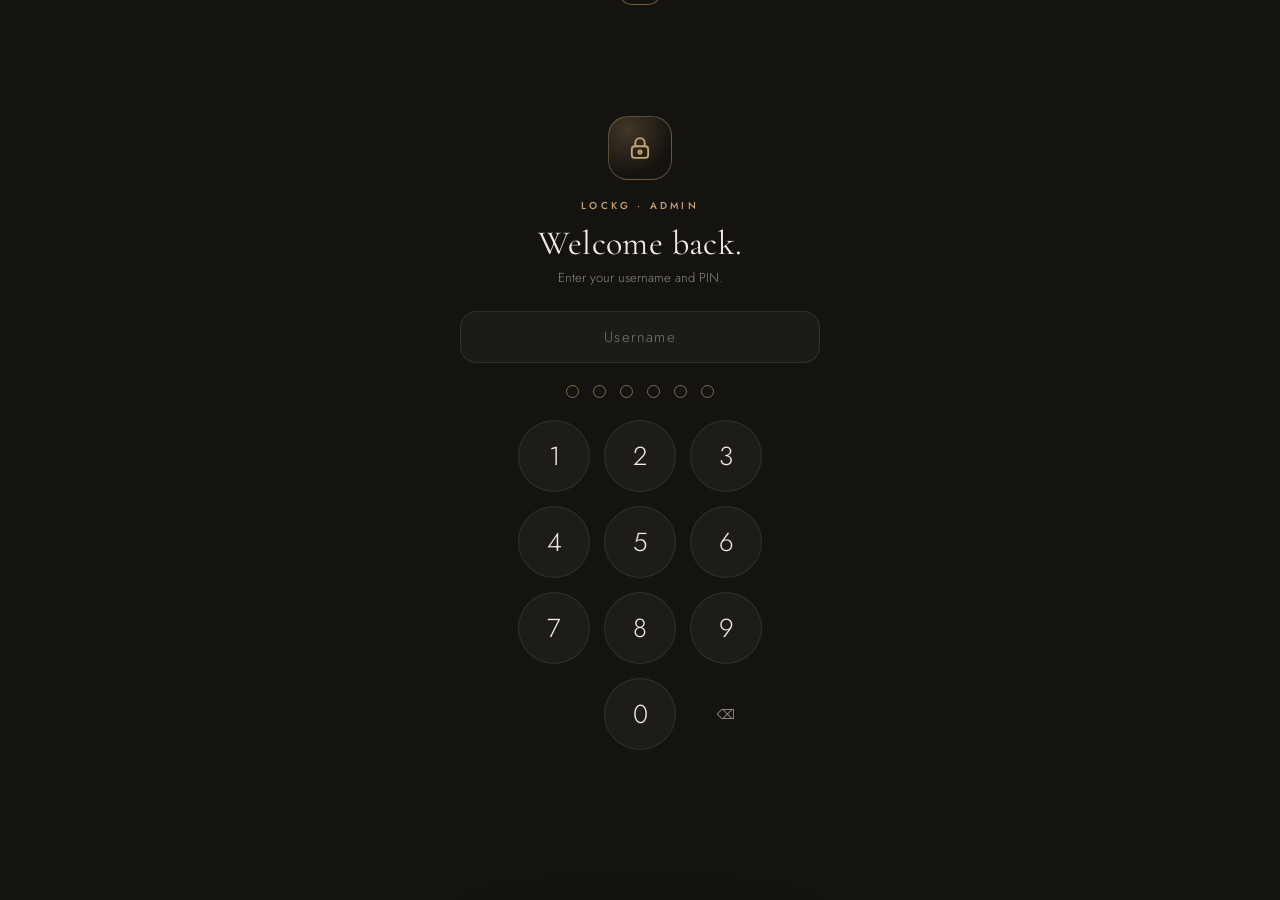
<file: site/admin/index.html>
<!doctype html>
<html lang="en">
<head>
<meta charset="utf-8">
<meta name="viewport" content="width=device-width,initial-scale=1,viewport-fit=cover,maximum-scale=1">
<meta name="robots" content="noindex,nofollow">
<meta name="theme-color" content="#15130F">
<title>LOCKG · Admin</title>
<link rel="icon" href="/favicon.svg">
<link rel="preconnect" href="https://fonts.googleapis.com"><link rel="preconnect" href="https://fonts.gstatic.com" crossorigin>
<link href="https://fonts.googleapis.com/css2?family=Cormorant+Garamond:ital,wght@0,400;0,500;1,400&family=Jost:wght@300;400;500;600&family=IBM+Plex+Sans+Arabic:wght@300;400;500&display=swap" rel="stylesheet">
<script type="importmap">
{"imports":{"three":"https://cdn.jsdelivr.net/npm/three@0.160.0/build/three.module.js","three/addons/":"https://cdn.jsdelivr.net/npm/three@0.160.0/examples/jsm/"}}
</script>
<style>
:root{--ink:#15130F;--ivory:#F2EDE4;--gold:#C8A574;--gold-d:#9C7A4E;--a1:#e2c38f;--a2:#a9834f;--line:rgba(255,255,255,.09);--card:rgba(255,255,255,.035);--mute:rgba(242,237,228,.55);--serif:'Cormorant Garamond',Georgia,serif;--sans:'Jost',system-ui,sans-serif;--sat:env(safe-area-inset-top,0px);--sab:env(safe-area-inset-bottom,0px)}
*{box-sizing:border-box;margin:0;padding:0;-webkit-tap-highlight-color:transparent;touch-action:manipulation}canvas{touch-action:none}
@property --ink{syntax:'<color>';inherits:true;initial-value:#15130F}@property --ivory{syntax:'<color>';inherits:true;initial-value:#F2EDE4}@property --gold{syntax:'<color>';inherits:true;initial-value:#C8A574}@property --gold-d{syntax:'<color>';inherits:true;initial-value:#9C7A4E}@property --a1{syntax:'<color>';inherits:true;initial-value:#e2c38f}@property --a2{syntax:'<color>';inherits:true;initial-value:#a9834f}
html{transition:--ink 1.4s ease,--ivory 1.4s ease,--gold 1.4s ease,--gold-d 1.4s ease,--a1 1.4s ease,--a2 1.4s ease}
html,body{min-height:100%;background:var(--ink);color:var(--ivory);font-family:var(--sans);font-weight:300;-webkit-font-smoothing:antialiased}
body{background:radial-gradient(120% 70% at 80% -10%,color-mix(in srgb,var(--gold) 14%,transparent),transparent 60%),var(--ink);transition:background .6s}
button,input,textarea,select{font:inherit;color:inherit;background:none;border:0;outline:0}
button{cursor:pointer}
.k{font:500 10px var(--sans);letter-spacing:.32em;text-transform:uppercase;color:var(--gold)}
h1,h2,h3{font-family:var(--serif);font-weight:400;letter-spacing:.01em}
.gbtn{display:inline-flex;align-items:center;justify-content:center;gap:8px;height:48px;padding:0 24px;border-radius:999px;background:linear-gradient(135deg,var(--a1),var(--a2));color:var(--ink);font-weight:500;font-size:14px;letter-spacing:.02em;box-shadow:0 10px 30px -10px color-mix(in srgb,var(--gold) 60%,transparent);transition:transform .15s,filter .2s}
.gbtn:active{transform:scale(.97)}.gbtn[disabled]{filter:grayscale(.6) brightness(.7);pointer-events:none}
.obtn{display:inline-flex;align-items:center;gap:8px;height:40px;padding:0 16px;border-radius:999px;border:1px solid var(--line);font-size:13px;color:var(--ivory);transition:background .2s}
.obtn:hover{background:rgba(255,255,255,.05)}
/* ---------- login ---------- */
#login{position:fixed;inset:0;display:grid;place-items:center;padding:24px;z-index:5;transition:opacity .5s,transform .6s}
#login.off{opacity:0;transform:scale(1.04);pointer-events:none}
.lg-card{width:100%;max-width:360px;text-align:center}
.lg-mark{width:64px;height:64px;margin:0 auto 18px;border-radius:20px;display:grid;place-items:center;border:1px solid color-mix(in srgb,var(--gold) 40%,transparent);background:radial-gradient(circle at 30% 20%,color-mix(in srgb,var(--gold) 25%,transparent),transparent 70%)}
.lg-mark svg{width:28px;height:28px;color:var(--gold)}
.lg-card h1{font-size:34px;margin:10px 0 4px}.lg-card p{font-size:13px;color:var(--mute);margin-bottom:24px}
.lg-user{width:100%;height:52px;border-radius:16px;border:1px solid var(--line);background:var(--card);padding:0 18px;font-size:15px;text-align:center;letter-spacing:.08em;margin-bottom:22px}
.lg-user:focus{border-color:color-mix(in srgb,var(--gold) 55%,transparent)}
.dots{display:flex;justify-content:center;gap:14px;margin-bottom:22px}
.dots i{width:13px;height:13px;border-radius:50%;border:1px solid color-mix(in srgb,var(--gold) 60%,transparent);transition:background .2s,transform .2s}
.dots i.on{background:var(--gold);transform:scale(1.1);box-shadow:0 0 12px var(--gold)}
.dots.bad{animation:shake .45s}.dots.bad i{border-color:#d0604f}
@keyframes shake{20%,60%{transform:translateX(-9px)}40%,80%{transform:translateX(9px)}}
.pad{display:grid;grid-template-columns:repeat(3,72px);gap:14px;justify-content:center}
.pad button{height:72px;border-radius:50%;font:300 26px var(--sans);background:rgba(255,255,255,.04);border:1px solid var(--line);transition:background .15s,transform .1s}
.pad button:active{background:color-mix(in srgb,var(--gold) 25%,transparent);transform:scale(.94)}
.pad button.ic{background:none;border:0;font-size:13px;color:var(--mute)}
.lg-msg{height:18px;margin-top:16px;font-size:12px;color:#e08b7c}
/* ---------- app ---------- */
#app{display:none;min-height:100vh;opacity:0;transition:opacity .5s}
#app.on{display:block;opacity:1}
.top{position:sticky;top:0;z-index:4;display:flex;align-items:center;gap:12px;padding:calc(14px + var(--sat)) 20px 14px;background:color-mix(in srgb,var(--ink) 80%,transparent);-webkit-backdrop-filter:blur(22px) saturate(160%);backdrop-filter:blur(22px) saturate(160%);border-bottom:1px solid var(--line)}
.top .wm{font:400 18px var(--serif);letter-spacing:.38em}.top .wm em{font:500 9px var(--sans);letter-spacing:.3em;color:var(--gold);font-style:normal;margin-left:6px;vertical-align:middle}
.top .sp{flex:1}.top a{font-size:12px;color:var(--mute);text-decoration:none}
.nav{display:flex;gap:6px;padding:12px 16px;overflow-x:auto;scrollbar-width:none;position:sticky;top:calc(61px + var(--sat));z-index:3;background:color-mix(in srgb,var(--ink) 80%,transparent);-webkit-backdrop-filter:blur(22px);backdrop-filter:blur(22px)}
.nav::-webkit-scrollbar{display:none}
.nav button{flex:none;display:flex;align-items:center;gap:8px;height:40px;padding:0 16px;border-radius:999px;font-size:13px;color:var(--mute);border:1px solid transparent;transition:.25s}
.nav button svg{width:16px;height:16px}
.nav button.on{color:var(--ink);background:linear-gradient(135deg,var(--a1),var(--a2));font-weight:500}
main{max-width:1060px;margin:0 auto;padding:10px 20px calc(120px + var(--sab))}
.tab{display:none;animation:rise .5s cubic-bezier(.2,.8,.2,1)}.tab.on{display:block}
@keyframes rise{from{opacity:0;transform:translateY(12px)}}
.hd{margin:18px 0 22px}.hd h2{font-size:36px;line-height:1.05;margin:8px 0 6px}.hd p{font-size:13.5px;color:var(--mute);max-width:520px;line-height:1.6}
.grid2{display:grid;grid-template-columns:1fr;gap:22px}
@media(min-width:880px){.grid2{grid-template-columns:1.15fr .85fr;align-items:start}.sticky{position:sticky;top:140px}}
.box{border:1px solid var(--line);background:var(--card);border-radius:24px;padding:20px}
.lbl{font:500 10px var(--sans);letter-spacing:.28em;text-transform:uppercase;color:var(--mute);margin:0 0 12px}
/* palettes */
.pals{display:grid;grid-template-columns:repeat(auto-fill,minmax(150px,1fr));gap:12px}
.pal{position:relative;text-align:left;border-radius:20px;padding:12px;border:1px solid var(--line);background:var(--card);transition:transform .2s,border-color .2s}
.pal:active{transform:scale(.97)}.pal.on{border-color:var(--gold);box-shadow:0 0 0 1px var(--gold) inset}
.pal .sw{height:74px;border-radius:14px;margin-bottom:10px;position:relative;overflow:hidden}
.pal .sw i{position:absolute;right:10px;bottom:10px;width:46px;height:18px;border-radius:999px}
.pal .sw b{position:absolute;left:12px;top:10px;font:400 18px var(--serif)}
.pal span{font-size:12.5px}.pal small{display:block;font-size:10.5px;color:var(--mute);margin-top:2px}
.pickers{display:grid;grid-template-columns:repeat(5,1fr);gap:10px}
.pk{display:flex;flex-direction:column;align-items:center;gap:8px;font-size:10.5px;color:var(--mute)}
.pk label{position:relative;width:46px;height:46px;border-radius:50%;border:2px solid rgba(255,255,255,.18);overflow:hidden;cursor:pointer}
.pk input{position:absolute;inset:-10px;width:70px;height:70px;cursor:pointer;opacity:0}
/* preview phone */
.phone{width:100%;max-width:300px;margin:0 auto;aspect-ratio:9/17.5;border-radius:38px;border:6px solid #050505;box-shadow:0 30px 80px -20px rgba(0,0,0,.8),0 0 0 1px rgba(255,255,255,.08);overflow:hidden;position:relative;background:var(--pink);font-family:var(--sans)}
.phone .scr{position:absolute;inset:0;background:radial-gradient(90% 55% at 50% 30%,color-mix(in srgb,var(--pgold) 22%,transparent),transparent 70%),var(--pink);color:var(--pivory);padding:16px 14px;display:flex;flex-direction:column;transition:background .5s}
.ph-bar{display:flex;align-items:center;justify-content:space-between;height:34px;padding:0 12px;border-radius:999px;background:rgba(255,255,255,.06);font:400 11px var(--serif);letter-spacing:.32em}
.ph-bar i{width:14px;height:2px;background:var(--pivory);box-shadow:0 -4px var(--pivory),0 4px var(--pivory);opacity:.7}
.ph-rib{margin:10px auto 0;display:flex;gap:6px;align-items:center;padding:5px 10px;border-radius:999px;border:1px solid color-mix(in srgb,var(--pgold) 40%,transparent);font-size:8.5px;white-space:nowrap}
.ph-rib b{color:var(--pa1);font-weight:500}.ph-rib i{width:5px;height:5px;border-radius:50%;background:var(--pgold)}
.ph-rack{flex:1;display:grid;place-items:center;position:relative}
.ph-rack .rail{width:16px;height:150px;border-radius:5px;background:linear-gradient(90deg,#222,#3a3a3a,#1b1b1b);position:relative}
.ph-rack .rail:before{content:'';position:absolute;left:-12px;top:22px;width:40px;height:30px;border-radius:7px;background:linear-gradient(90deg,var(--pgoldd),var(--pa1),var(--pgoldd))}
.ph-rack .rail:after{content:'';position:absolute;left:-5px;top:30px;width:14px;height:14px;border-radius:50%;border:1.5px solid var(--pgold);box-shadow:0 0 12px var(--pgold)}
.ph-k{font:500 7px var(--sans);letter-spacing:.3em;color:var(--pgold)}
.ph-h{font:400 25px/1 var(--serif);margin:6px 0 4px}.ph-p{font-size:9px;opacity:.6;margin-bottom:12px}
.ph-btn{height:36px;border-radius:999px;display:grid;place-items:center;font-size:10.5px;font-weight:500;color:var(--pink);background:linear-gradient(135deg,var(--pa1),var(--pa2))}
.ph-price{display:flex;justify-content:space-between;align-items:baseline;margin-bottom:10px;font-size:10px;opacity:.85}
.ph-price s{opacity:.45;margin-right:6px}.ph-price b{font:400 18px var(--serif)}
/* form */
.f{display:flex;flex-direction:column;gap:7px;margin-bottom:14px}
.f span{font-size:11px;color:var(--mute);letter-spacing:.06em}
.f input,.f textarea,.f select{width:100%;min-height:48px;border-radius:14px;border:1px solid var(--line);background:rgba(0,0,0,.18);padding:12px 15px;font-size:14.5px;transition:border-color .2s}
.f textarea{min-height:120px;line-height:1.55;resize:vertical}
.f input:focus,.f textarea:focus{border-color:color-mix(in srgb,var(--gold) 60%,transparent)}
.f input[dir=rtl],.f textarea[dir=rtl]{font-family:'IBM Plex Sans Arabic',var(--sans)}
.row2{display:grid;grid-template-columns:1fr 1fr;gap:12px}
.tg{display:flex;align-items:center;justify-content:space-between;gap:14px;padding:14px 16px;border-radius:16px;border:1px solid var(--line);margin-bottom:14px}
.tg b{font-weight:400;font-size:14px}.tg small{display:block;font-size:11.5px;color:var(--mute);margin-top:2px}
.sw-t{position:relative;width:50px;height:30px;flex:none;border-radius:999px;background:rgba(255,255,255,.12);transition:background .25s}
.sw-t:after{content:'';position:absolute;left:3px;top:3px;width:24px;height:24px;border-radius:50%;background:var(--ivory);transition:transform .3s cubic-bezier(.3,1.4,.5,1)}
.sw-t.on{background:linear-gradient(135deg,var(--a1),var(--a2))}.sw-t.on:after{transform:translateX(20px);background:var(--ink)}
.pct{display:flex;align-items:center;gap:16px;margin-bottom:16px}
.pct b{font:400 64px/1 var(--serif);min-width:120px}
.pct input[type=range]{flex:1;accent-color:var(--gold)}
.chips{display:flex;flex-wrap:wrap;gap:8px;margin-bottom:16px}
.chips button{height:34px;padding:0 14px;border-radius:999px;border:1px solid var(--line);font-size:12px;color:var(--mute)}
.chips button:hover{color:var(--ivory);border-color:color-mix(in srgb,var(--gold) 50%,transparent)}
.savebar{position:fixed;left:50%;bottom:calc(18px + var(--sab));transform:translate(-50%,140%);z-index:6;display:flex;align-items:center;gap:14px;padding:8px 8px 8px 20px;border-radius:999px;background:color-mix(in srgb,var(--ink) 85%,transparent);-webkit-backdrop-filter:blur(24px);backdrop-filter:blur(24px);border:1px solid color-mix(in srgb,var(--gold) 35%,transparent);box-shadow:0 20px 50px -10px rgba(0,0,0,.7);transition:transform .45s cubic-bezier(.2,.9,.2,1);white-space:nowrap;font-size:13px}
.savebar.on{transform:translate(-50%,0)}.savebar .gbtn{height:42px}
/* lists */
.list{display:flex;flex-direction:column;gap:12px}
.it{display:flex;align-items:center;gap:14px;padding:12px;border-radius:20px;border:1px solid var(--line);background:var(--card)}
.it .th{width:76px;height:64px;border-radius:14px;flex:none;background:radial-gradient(circle at 50% 40%,rgba(255,255,255,.08),transparent 70%),rgba(0,0,0,.25);display:grid;place-items:center;overflow:hidden}
.it .th img{width:100%;height:100%;object-fit:cover}
.it .tx{flex:1;min-width:0}.it .tx b{display:block;font-weight:400;font-size:15px;white-space:nowrap;overflow:hidden;text-overflow:ellipsis}.it .tx small{font-size:12px;color:var(--mute)}
.it .pr{font:400 20px var(--serif)}
.tag{display:inline-block;font:500 9px var(--sans);letter-spacing:.2em;padding:4px 8px;border-radius:999px;border:1px solid var(--line);color:var(--mute);margin-left:6px;vertical-align:middle}
.tag.live{color:var(--ink);background:var(--gold);border-color:var(--gold)}
.ib{width:38px;height:38px;border-radius:50%;display:grid;place-items:center;border:1px solid var(--line);flex:none}.ib svg{width:16px;height:16px}
.xgrid{display:grid;grid-template-columns:1fr;gap:16px}@media(min-width:880px){.xgrid{grid-template-columns:1fr 1fr;align-items:start}}
.xg h3{font:400 22px/1.1 var(--serif,'Cormorant Garamond',serif);margin:0 0 4px;display:flex;align-items:center;gap:10px}.xg h3 i{font-style:normal;font-size:11px;letter-spacing:.14em;color:var(--gold,#b8925a);margin-right:8px;font-weight:500}
.xg>p{font-size:12.5px;color:var(--mute);margin:0 0 14px;line-height:1.5}
.xg .tg{margin-bottom:10px}.xg .seg{margin-bottom:12px}.xg .xl{font-size:11px;color:var(--mute);letter-spacing:.06em;margin:4px 0 7px}
.xr{display:flex;align-items:center;gap:12px;margin-bottom:12px}.xr input[type=range]{flex:1;accent-color:var(--gold)}.xr b{min-width:56px;text-align:end;font-weight:500}
.xnote{font-size:12px;color:var(--mute);padding:10px 12px;border-radius:12px;border:1px dashed var(--line);margin-top:4px;line-height:1.5}.xnote a{color:var(--gold);cursor:pointer}
.xex{display:grid;grid-template-columns:1fr 92px 50px;gap:10px;align-items:center;padding:10px 12px;border:1px solid var(--line);border-radius:14px;margin-bottom:8px}
.xex input{min-height:40px;border-radius:10px;border:1px solid var(--line);background:rgba(0,0,0,.18);padding:8px 10px;font-size:14px;width:100%}
.xwarn{color:#e0a05a}
.add{width:100%;height:64px;border-radius:20px;border:1px dashed color-mix(in srgb,var(--gold) 45%,transparent);color:var(--gold);font-size:14px;display:flex;align-items:center;justify-content:center;gap:10px}
/* product editor */
.studio{position:relative;height:340px;border-radius:24px;overflow:hidden;border:1px solid var(--line);background:radial-gradient(70% 60% at 50% 35%,color-mix(in srgb,var(--gold) 16%,transparent),transparent 70%),linear-gradient(180deg,rgba(255,255,255,.03),rgba(0,0,0,.25))}
@media(min-width:880px){.studio{height:520px}}
@media(max-width:879px){#prSheet .grid2>.sticky{order:-1}#prSheet .studio{height:300px}}
.studio .emp{position:absolute;inset:0;display:grid;place-items:center;text-align:center;padding:30px;color:var(--mute);font-size:13px;line-height:1.6}
.studio .emp svg{width:44px;height:44px;color:var(--gold);opacity:.8;margin-bottom:10px}
.studio .busy{position:absolute;inset:0;display:none;place-items:center;background:color-mix(in srgb,var(--ink) 55%,transparent);-webkit-backdrop-filter:blur(6px);backdrop-filter:blur(6px);z-index:2}
.studio.busy .busy{display:grid}
.spin{width:54px;height:54px;border-radius:50%;border:2px solid rgba(255,255,255,.1);border-top-color:var(--gold);animation:sp 1s linear infinite;margin:0 auto 14px}
@keyframes sp{to{transform:rotate(360deg)}}
.studio .badge{position:absolute;left:14px;top:14px;max-width:46%;overflow:hidden;text-overflow:ellipsis;white-space:nowrap;z-index:1;font:500 9px var(--sans);letter-spacing:.3em;color:var(--gold);padding:6px 10px;border-radius:999px;background:color-mix(in srgb,var(--ink) 60%,transparent);border:1px solid var(--line)}
.studio .hint{display:none;position:absolute;right:14px;bottom:12px;z-index:1;font-size:10.5px;color:var(--mute)}
.col{border:1px solid color-mix(in srgb,var(--gold) 35%,transparent);background:linear-gradient(180deg,color-mix(in srgb,var(--gold) 7%,transparent),transparent);border-radius:20px;padding:16px;margin-bottom:14px}
.col textarea{width:100%;min-height:150px;background:none;font-size:15px;line-height:1.6;resize:vertical}
.col .ft{display:flex;justify-content:space-between;align-items:center;gap:10px;margin-top:10px}
.col .ft small{font-size:11px;color:var(--mute)}
.sheet{position:fixed;inset:0;z-index:8;background:rgba(0,0,0,.55);display:none;align-items:flex-end;justify-content:center}
.sheet.on{display:flex}
.sheet .in{width:100%;max-width:1060px;max-height:94vh;overflow:auto;background:var(--ink);border:1px solid var(--line);border-radius:28px 28px 0 0;padding:20px 20px calc(30px + var(--sab));animation:up .45s cubic-bezier(.2,.9,.2,1)}
@keyframes up{from{transform:translateY(40px);opacity:0}}
.sheet .grab{width:44px;height:4px;border-radius:2px;background:rgba(255,255,255,.18);margin:0 auto 16px}
.lead{padding:14px 16px;border-radius:18px;border:1px solid var(--line);background:var(--card);font-size:13px}
.lead b{font-weight:400;font-size:15px}.lead small{color:var(--mute);font-size:11.5px}.lead p{margin-top:8px;color:var(--mute);line-height:1.55;font-size:12px;word-break:break-word}
.lead a{color:var(--gold);text-decoration:none}
/* pages editor */
.pgbar{display:flex;flex-wrap:wrap;gap:8px;margin-bottom:14px}
.seg{display:flex;gap:2px;padding:3px;border-radius:999px;border:1px solid var(--line);background:var(--card);overflow-x:auto;scrollbar-width:none;max-width:100%}
.seg button{height:32px;padding:0 13px;border-radius:999px;font-size:12px;color:var(--mute);white-space:nowrap;transition:background .2s,color .2s}
.seg button.on{background:linear-gradient(135deg,var(--a1),var(--a2));color:var(--ink);font-weight:500}
.pgwrap{display:grid;grid-template-columns:1fr;gap:18px}
@media(max-width:979px){.insp.sel{position:fixed;left:8px;right:8px;bottom:calc(8px + var(--sab));max-height:50vh;overflow:auto;z-index:7;background:color-mix(in srgb,var(--ink) 94%,transparent);-webkit-backdrop-filter:blur(20px);backdrop-filter:blur(20px);box-shadow:0 -20px 60px rgba(0,0,0,.6);animation:up .35s cubic-bezier(.2,.9,.2,1)}body.pgsel .savebar{bottom:calc(50vh + 18px)}}
@media(min-width:980px){.pgwrap{grid-template-columns:minmax(0,1fr) 360px;align-items:start}.insp{position:sticky;top:140px;max-height:calc(100vh - 160px);overflow:auto}}
.pgprev{display:flex;justify-content:center}
.frame{position:relative;border-radius:26px;overflow:hidden;border:1px solid var(--line);background:#000;box-shadow:0 30px 70px -30px rgba(0,0,0,.8);transition:width .35s,height .35s}
.frame iframe{position:absolute;left:0;top:0;border:0;transform-origin:0 0;background:var(--ink)}
.fload{position:absolute;inset:0;display:grid;place-items:center;background:var(--ink);transition:opacity .4s}.fload.off{opacity:0;pointer-events:none}
.insp .f textarea{min-height:60px}
.insp{border:1px solid var(--line);background:var(--card);border-radius:24px;padding:18px}
.insp .emp{color:var(--mute);font-size:13px;line-height:1.6;text-align:center;padding:26px 6px}
.insp .emp svg{width:34px;height:34px;color:var(--gold);display:block;margin:0 auto 10px}
.ih{display:flex;align-items:center;gap:8px;margin-bottom:14px}.ih b{flex:1;font:400 20px var(--serif);white-space:nowrap;overflow:hidden;text-overflow:ellipsis}
.ih .mini{height:30px;padding:0 11px;border-radius:999px;border:1px solid var(--line);font-size:11.5px;color:var(--mute)}
.rowc{display:flex;flex-wrap:wrap;gap:6px;margin-bottom:14px}
.rowc button{height:32px;min-width:32px;padding:0 11px;border-radius:999px;border:1px solid var(--line);font-size:12px;color:var(--mute);display:flex;align-items:center;gap:6px}
.rowc button.on{border-color:var(--gold);color:var(--ivory);box-shadow:0 0 0 1px var(--gold) inset}
.rowc button i{width:14px;height:14px;border-radius:50%;border:1px solid rgba(255,255,255,.2)}
.sl{display:flex;align-items:center;gap:10px;margin-bottom:12px;font-size:11.5px;color:var(--mute)}
.sl span{width:52px}.sl input{flex:1;accent-color:var(--gold)}.sl em{width:44px;text-align:right;font-style:normal;color:var(--ivory)}
.wl{display:flex;flex-direction:column;gap:10px}
.wi{padding:12px;border-radius:16px;border:1px solid var(--line);background:rgba(0,0,0,.15)}
.wi small{display:block;font-size:10px;letter-spacing:.14em;text-transform:uppercase;color:var(--gold);margin-bottom:7px;opacity:.8}
.wi textarea{width:100%;min-height:38px;resize:vertical;border-radius:10px;border:1px solid var(--line);background:rgba(0,0,0,.2);padding:8px 10px;font-size:13px;line-height:1.45;margin-bottom:6px}
.wi textarea[dir=rtl]{font-family:'IBM Plex Sans Arabic',var(--sans)}
.wi.ed{border-color:color-mix(in srgb,var(--gold) 50%,transparent)}
.srch{width:100%;height:42px;border-radius:14px;border:1px solid var(--line);background:rgba(0,0,0,.2);padding:0 14px;font-size:13.5px;margin-bottom:12px}
#toast{position:fixed;left:50%;top:calc(18px + var(--sat));transform:translate(-50%,-150%);z-index:20;padding:12px 20px;border-radius:999px;background:color-mix(in srgb,var(--ink) 90%,transparent);border:1px solid color-mix(in srgb,var(--gold) 50%,transparent);font-size:13px;transition:transform .45s cubic-bezier(.2,.9,.2,1);white-space:nowrap}
#toast.on{transform:translate(-50%,0)}
</style>
</head>
<body>
<!-- ===== login ===== -->
<section id="login">
 <div class="lg-card">
  <div class="lg-mark"><svg viewBox="0 0 24 24" fill="none" stroke="currentColor" stroke-width="1.6" stroke-linecap="round"><rect x="5" y="10.5" width="14" height="10" rx="2.5"/><path d="M8 10.5V7.5a4 4 0 0 1 8 0v3"/><circle cx="12" cy="15.5" r="1.4"/></svg></div>
  <div class="k">LOCKG · Admin</div>
  <h1>Welcome back.</h1>
  <p>Enter your username and PIN.</p>
  <input class="lg-user" id="lgUser" placeholder="Username" autocomplete="username" autocapitalize="off" spellcheck="false">
  <div class="dots" id="dots"><i></i><i></i><i></i><i></i><i></i><i></i></div>
  <div class="pad" id="pad"></div>
  <div class="lg-msg" id="lgMsg"></div>
 </div>
</section>

<!-- ===== app ===== -->
<div id="app">
 <header class="top"><div class="wm">LOCKG<em>ADMIN</em></div><div class="sp"></div><a href="/" target="_blank">View site ↗</a><button class="obtn" id="out">Lock</button></header>
 <nav class="nav" id="nav"></nav>
 <main>
  <!-- MOOD -->
  <section class="tab" data-t="mood">
   <div class="hd"><div class="k">01 · Mood</div><h2>Change the whole mood.</h2><p>Quiet tones only. The website glides into the new mood. The 3D scene takes a soft tint; the product keeps its look.</p></div>
   <div class="grid2">
    <div>
     <div class="lbl">Palettes</div><div class="pals" id="pals"></div>
     <div class="box" style="margin-top:22px"><div class="lbl">Your own mix</div><div class="pickers" id="pickers"></div></div>
    </div>
    <div class="sticky"><div class="lbl" style="text-align:center">Live preview</div><div class="phone" id="phone"></div></div>
   </div>
  </section>
  <!-- OFFERS -->
  <section class="tab" data-t="offer">
   <div class="hd"><div class="k">02 · Offer</div><h2>Add a discount.</h2><p>It shows as a ribbon on every page and comes off the total in the shop.</p></div>
   <div class="grid2">
    <div class="box">
     <div class="tg"><div><b>Offer is live</b><small>Turn on to show it on the website.</small></div><button class="sw-t" id="pOn"></button></div>
     <div class="lbl">Discount</div>
     <div class="pct"><b id="pVal">10%</b><input type="range" id="pPct" min="5" max="70" step="5"></div>
     <div class="row2"><label class="f"><span>Label (English)</span><input id="pLab"></label><label class="f"><span>Label (Arabic)</span><input id="pLabAr" dir="rtl"></label></div>
     <label class="f"><span>Ends on (leave empty for no end)</span><input type="date" id="pEnds"></label>
    </div>
    <div class="sticky"><div class="lbl" style="text-align:center">Live preview</div><div class="phone" id="phone2"></div></div>
   </div>
  </section>
  <!-- EVENTS -->
  <section class="tab" data-t="events">
   <div class="hd"><div class="k">03 · Occasions</div><h2>Mark the moment.</h2><p>Ramadan, Eid, National Day, a launch. Each occasion shows a ribbon between its dates.</p></div>
   <div class="list" id="evList"></div>
   <button class="add" id="evAdd" style="margin-top:12px"><svg width="18" height="18" viewBox="0 0 24 24" fill="none" stroke="currentColor" stroke-width="1.8" stroke-linecap="round"><path d="M12 5v14M5 12h14"/></svg>New occasion</button>
  </section>
  <!-- SHOP -->
  <section class="tab" data-t="shop">
   <div class="hd"><div class="k">04 · Shop</div><h2>Your shop, your products.</h2><p>Write about a product in the column. We build its 3D showcase. Turn it live and it appears in the shop.</p></div>
   <div class="list" id="prList"></div>
   <button class="add" id="prAdd" style="margin-top:12px"><svg width="18" height="18" viewBox="0 0 24 24" fill="none" stroke="currentColor" stroke-width="1.8" stroke-linecap="round"><path d="M12 5v14M5 12h14"/></svg>Add a product</button>
  </section>
  <!-- PAGES -->
  <section class="tab" data-t="pages">
   <div class="hd"><div class="k">05 · Pages</div><h2>Design every page.</h2><p>Tap anything on the page to change its words, size, colour or place. Or edit every word in one list.</p></div>
   <div class="pgbar">
    <div class="seg" id="pgPick"></div>
    <div class="seg" id="pgMode"><button data-v="design" class="on">Design</button><button data-v="words">Words</button></div>
    <div class="seg" id="pgLang"><button data-v="en" class="on">EN</button><button data-v="ar">ع</button></div>
    <div class="seg" id="pgDev"><button data-v="phone" class="on">Phone</button><button data-v="desk">Desktop</button></div>
   </div>
   <div class="pgwrap">
    <div class="pgprev"><div class="frame" id="pgFrame"><iframe id="pgIf" title="page preview"></iframe><div class="fload" id="pgLoad"><div class="spin"></div></div></div></div>
    <div class="insp" id="insp"></div>
   </div>
  </section>
  <!-- EXPERIENCE -->
  <section class="tab" data-t="exp">
   <div class="hd"><div class="k">07 · Experience</div><h2>Control every extra.</h2><p>Intro, 18+ notice, WhatsApp, AI chat, AR, the app page, the 3D scene, shop extras and payment. Change, then Publish. Visitors get it on their next visit.</p></div>
   <div class="xgrid" id="xp"></div>
  </section>
  <!-- ORDERS -->
  <section class="tab" data-t="orders">
   <div class="hd"><div class="k">06 · Orders</div><h2>Who is asking.</h2><p>The latest orders and messages from the website.</p></div>
   <div class="list" id="ldList"><div class="lead">Loading…</div></div>
  </section>
 </main>
</div>

<!-- product editor -->
<div class="sheet" id="prSheet"><div class="in">
 <div class="grab"></div>
 <div class="grid2">
  <div>
   <div class="k" id="prK">New product</div>
   <h2 style="font-size:30px;margin:6px 0 16px">Describe it. We build it.</h2><p style="font-size:12.5px;color:var(--mute);margin:-8px 0 16px;line-height:1.6">Say where it goes: a car, a pickup, a wall, a closet. You get the product, the place as a wireframe, and how it installs.</p>
   <div class="row2"><label class="f"><span>Name (English)</span><input id="prName" placeholder="LOCKG Key Vault"></label><label class="f"><span>Name (Arabic)</span><input id="prNameAr" dir="rtl" placeholder="خزنة المفاتيح"></label></div>
   <div class="row2"><label class="f"><span>Price (USD)</span><input id="prPrice" type="number" min="0" inputmode="decimal" placeholder="180"></label><label class="f"><span>Short line on the card</span><input id="prLine" placeholder="Steel. Print lock. 30 cm."></label></div>
   <div class="lbl">Quick ideas</div><div class="chips" id="prIdeas"></div>
   <div class="col">
    <div class="lbl" style="color:var(--gold)">The column · write about the product</div>
    <textarea id="prDesc" placeholder="Size, shape, materials, colours, buttons, the details that make it LOCKG. Example: a small wall key cabinet, 30 cm tall, matte black steel, brass fingerprint pad on the door, thin gold strip at the top."></textarea>
    <div class="ft"><small id="prLen">0 / 1500</small><button class="gbtn" id="prBuild"><svg width="16" height="16" viewBox="0 0 24 24" fill="none" stroke="currentColor" stroke-width="1.8" stroke-linecap="round"><path d="M12 3l8 4.5v9L12 21l-8-4.5v-9z"/><path d="M12 12l8-4.5M12 12v9M12 12L4 7.5"/></svg><span>Build 3D</span></button></div>
   </div>
   <div class="tg"><div><b>Live in the shop</b><small>Customers can see and order it.</small></div><button class="sw-t" id="prOn"></button></div>
   <div style="display:flex;gap:10px;flex-wrap:wrap"><button class="gbtn" id="prSave">Save product</button><button class="obtn" id="prCancel">Cancel</button><button class="obtn" id="prDel" style="margin-left:auto;color:#e08b7c">Delete</button></div>
  </div>
  <div class="sticky">
   <div class="studio" id="studio"><span class="badge">3D SHOWCASE</span>
    <div class="emp" id="stEmp"><div><svg viewBox="0 0 24 24" fill="none" stroke="currentColor" stroke-width="1.2"><path d="M12 3l8 4.5v9L12 21l-8-4.5v-9z"/><path d="M12 12l8-4.5M12 12v9M12 12L4 7.5"/></svg><br>Write in the column,<br>then tap <b style="color:var(--gold);font-weight:500">Build 3D</b>.</div></div>
    <div class="busy"><div style="text-align:center"><div class="spin"></div><div style="font-size:13px" id="stMsg">Building your 3D…</div></div></div>
    <span class="hint">Drag to turn</span>
   </div>
  </div>
 </div>
</div></div>

<!-- core product editor -->
<div class="sheet" id="coSheet"><div class="in" style="max-width:640px">
 <div class="grab"></div>
 <div class="k">Core product</div><h2 style="font-size:30px;margin:6px 0 16px" id="coH">Edit</h2>
 <div class="row2"><label class="f"><span>Name (English)</span><input id="coName"></label><label class="f"><span>Name (Arabic)</span><input id="coNameAr" dir="rtl"></label></div>
 <div class="row2"><label class="f"><span>Line (English)</span><input id="coLine"></label><label class="f"><span>Line (Arabic)</span><input id="coLineAr" dir="rtl"></label></div>
 <label class="f"><span>Price (USD)</span><input id="coPrice" type="number" min="0" inputmode="decimal"></label>
 <div class="tg"><div><b>Show in the shop</b><small>Turn off to hide it for now.</small></div><button class="sw-t" id="coOn"></button></div>
 <div style="display:flex;gap:10px"><button class="gbtn" id="coSave">Save</button><button class="obtn" id="coCancel">Cancel</button><button class="obtn" id="coReset" style="margin-left:auto">Reset</button></div>
</div></div>

<!-- event editor -->
<div class="sheet" id="evSheet"><div class="in" style="max-width:640px">
 <div class="grab"></div>
 <div class="k">Occasion</div><h2 style="font-size:30px;margin:6px 0 16px">What is the moment?</h2>
 <div class="chips" id="evQuick"></div>
 <div class="row2"><label class="f"><span>Title (English)</span><input id="evT"></label><label class="f"><span>Title (Arabic)</span><input id="evTAr" dir="rtl"></label></div>
 <div class="row2"><label class="f"><span>Line (English)</span><input id="evS"></label><label class="f"><span>Line (Arabic)</span><input id="evSAr" dir="rtl"></label></div>
 <div class="row2"><label class="f"><span>From</span><input type="date" id="evFrom"></label><label class="f"><span>To</span><input type="date" id="evTo"></label></div>
 <label class="f"><span>Link (optional)</span><input id="evLink" placeholder="/shop/"></label>
 <div class="tg"><div><b>Active</b><small>Shows between the dates.</small></div><button class="sw-t" id="evOn"></button></div>
 <div style="display:flex;gap:10px"><button class="gbtn" id="evSave">Save occasion</button><button class="obtn" id="evCancel">Cancel</button><button class="obtn" id="evDel" style="margin-left:auto;color:#e08b7c">Delete</button></div>
</div></div>

<div class="savebar" id="savebar"><span id="sbTxt">Unsaved changes</span><button class="gbtn" id="sbSave">Publish to website</button></div>
<div id="toast"></div>

<script>
(()=>{let t=0;document.addEventListener('touchend',e=>{const n=Date.now();if(n-t<330&&!e.target.closest('input,textarea,select,canvas'))e.preventDefault();t=n;},{passive:false});
['gesturestart','gesturechange'].forEach(k=>document.addEventListener(k,e=>e.preventDefault(),{passive:false}));document.addEventListener('dblclick',e=>e.preventDefault(),{passive:false});})();
</script>
<script type="module">
let V3=null;const v3=async()=>V3||(V3=await import('/v3d.js?v=34'));
const API='https://wfxyzsuuwpezjrqkpida.supabase.co/functions/v1/lockg-api';
const $=id=>document.getElementById(id),esc=s=>String(s??'').replace(/[&<>"]/g,c=>({'&':'&amp;','<':'&lt;','>':'&gt;','"':'&quot;'}[c]));
let AUTH=null,C={theme:{},promo:{},events:[],products:[]},dirty=new Set();
const toast=m=>{const t=$('toast');t.textContent=m;t.classList.add('on');clearTimeout(t._t);t._t=setTimeout(()=>t.classList.remove('on'),2400);};
const call=async(o)=>{const r=await fetch(API,{method:'POST',headers:{'content-type':'application/json'},body:JSON.stringify(o)});const j=await r.json().catch(()=>({}));if(!r.ok)throw new Error(j.error||r.status);return j;};
const admin=(action,x={})=>call({type:'admin',user:AUTH.u,pin:AUTH.p,action,...x});
const buzz=p=>{try{navigator.vibrate&&navigator.vibrate(p)}catch(e){}};

/* ---------- login ---------- */
let pin='';
const pad=$('pad');[1,2,3,4,5,6,7,8,9,'',0,'⌫'].forEach(k=>{const b=document.createElement('button');b.textContent=k;if(k===''){b.className='ic';b.disabled=true;}if(k==='⌫')b.className='ic';b.onclick=()=>key(k);pad.appendChild(b);});
addEventListener('keydown',e=>{if($('login').classList.contains('off')||document.activeElement===$('lgUser'))return;if(/^\d$/.test(e.key))key(+e.key);if(e.key==='Backspace')key('⌫');});
const dots=()=>[...$('dots').children].forEach((d,i)=>d.classList.toggle('on',i<pin.length));
async function key(k){if(k==='⌫'){pin=pin.slice(0,-1);dots();return;}if(pin.length>=6)return;pin+=k;buzz(8);dots();
 if(pin.length===6){const u=$('lgUser').value.trim();try{AUTH={u,p:pin};await admin('login');sessionStorage.setItem('lockg-admin',JSON.stringify(AUTH));enter();}
  catch(e){AUTH=null;$('dots').classList.add('bad');buzz([30,40,30]);$('lgMsg').textContent='Wrong username or PIN';setTimeout(()=>{$('dots').classList.remove('bad');pin='';dots();},600);}}}
$('lgUser').addEventListener('keydown',e=>{if(e.key==='Enter')$('lgUser').blur();});
$('out').onclick=()=>{sessionStorage.removeItem('lockg-admin');location.reload();};

async function enter(){
 $('login').classList.add('off');setTimeout(()=>$('login').style.display='none',650);$('app').classList.add('on');
 try{const j=await call({type:'config'});C=Object.assign(C,j.config||{});}catch(e){toast('Could not load settings');}
 C.events=C.events||[];C.products=C.products||[];
 applyVars(document.documentElement,C.theme);renderAll();tab(location.hash.slice(1)||'mood');
}
(async()=>{try{const a=JSON.parse(sessionStorage.getItem('lockg-admin')||'null');if(a){AUTH=a;await admin('login');enter();}}catch(e){AUTH=null;}})();

/* ---------- nav ---------- */
const TABS=[['mood','Mood','<circle cx="12" cy="12" r="8"/><path d="M12 4a8 8 0 0 0 0 16z" fill="currentColor"/>'],['offer','Offer','<path d="M4 12l8-8h8v8l-8 8z"/><circle cx="15.5" cy="8.5" r="1.3"/>'],['events','Occasions','<rect x="4" y="5" width="16" height="15" rx="3"/><path d="M4 10h16M9 3v4M15 3v4"/>'],['shop','Shop','<path d="M5 8h14l-1 12H6z"/><path d="M9 8V6a3 3 0 0 1 6 0v2"/>'],['pages','Pages','<rect x="4" y="3" width="16" height="18" rx="2.5"/><path d="M8 8h8M8 12h8M8 16h5"/>'],['exp','Experience','<path d="M12 3v3M12 18v3M3 12h3M18 12h3M5.6 5.6l2.1 2.1M16.3 16.3l2.1 2.1M5.6 18.4l2.1-2.1M16.3 7.7l2.1-2.1"/><circle cx="12" cy="12" r="3.2"/>'],['orders','Orders','<path d="M5 5h14v14H5z"/><path d="M8 10h8M8 14h5"/>']];
TABS.forEach(([id,n,ic])=>{const b=document.createElement('button');b.dataset.t=id;b.innerHTML=`<svg viewBox="0 0 24 24" fill="none" stroke="currentColor" stroke-width="1.6" stroke-linecap="round" stroke-linejoin="round">${ic}</svg>${n}`;b.onclick=()=>tab(id);$('nav').appendChild(b);});
function tab(id){if(!TABS.some(t=>t[0]===id))id='mood';document.querySelectorAll('#nav button').forEach(b=>b.classList.toggle('on',b.dataset.t===id));document.querySelectorAll('.tab').forEach(t=>t.classList.toggle('on',t.dataset.t===id));history.replaceState(null,'','#'+id);if(id==='orders')loadLeads();if(id==='pages'&&!pg.w)loadFrame();else if(id==='pages')fitFrame();scrollTo({top:0});}

/* ---------- mood ---------- */
const PALS=[
 {id:'noir',n:'Noir Gold',s:'The original',ink:'#15130F',ivory:'#F2EDE4',accent:'#C8A574',a1:'#e2c38f',a2:'#a9834f'},
 {id:'espresso',n:'Espresso',s:'Warm and deep',ink:'#1a1410',ivory:'#F1E9DF',accent:'#b8916a',a1:'#d9b994',a2:'#8c6a48'},
 {id:'olive',n:'Olive Night',s:'Ramadan, calm gold',ink:'#12150f',ivory:'#EEEBE1',accent:'#b5a273',a1:'#d6c79c',a2:'#857549'},
 {id:'champagne',n:'Midnight',s:'Navy and champagne',ink:'#0f131b',ivory:'#EDEBE6',accent:'#b9a687',a1:'#d8c9ad',a2:'#8a7a5f'},
 {id:'stone',n:'Stone',s:'Graphite and linen',ink:'#141516',ivory:'#ECEBE8',accent:'#a9a59d',a1:'#cfccc5',a2:'#7b7770'},
 {id:'wine',n:'Soft Wine',s:'Muted oxblood',ink:'#1a1112',ivory:'#F1E8E3',accent:'#b88a7c',a1:'#d8b2a6',a2:'#8a5f53'},
 {id:'sand',n:'Sand',s:'Desert dusk',ink:'#1b1712',ivory:'#F3ECE1',accent:'#c9ad86',a1:'#e3cfae',a2:'#9a8160'},
 {id:'rose',n:'Rose Gold',s:'Soft and rich',ink:'#181213',ivory:'#F4EBE7',accent:'#c6a294',a1:'#e2c6ba',a2:'#946f62'},
 {id:'national',n:'National Day',s:'Muted green, a touch of red',ink:'#111612',ivory:'#EFEDE6',accent:'#9fae8c',a1:'#c5d0b4',a2:'#8d5e55'},
 {id:'pearl',n:'Pearl',s:'Silver and pearl',ink:'#131416',ivory:'#F4F2EE',accent:'#c8c3b8',a1:'#e6e2da',a2:'#9a958b'}];
const mix=(h,k)=>{const n=parseInt(h.slice(1),16),r=n>>16,g=n>>8&255,b=n&255;const f=v=>Math.round(k<0?v*(1+k):v+(255-v)*k);return '#'+[f(r),f(g),f(b)].map(x=>x.toString(16).padStart(2,'0')).join('');};
function applyVars(el,t){if(!t||!t.ink)return;const v={ink:t.ink,ivory:t.ivory,gold:t.accent,'gold-d':mix(t.accent,-.22),a1:t.a1,a2:t.a2};for(const k in v)el.style.setProperty('--'+k,v[k]);document.querySelector('meta[name=theme-color]').content=t.ink;}
function phone(el,t,promo){const s=el.style;s.setProperty('--pink',t.ink);s.setProperty('--pivory',t.ivory);s.setProperty('--pgold',t.accent);s.setProperty('--pgoldd',mix(t.accent,-.22));s.setProperty('--pa1',t.a1);s.setProperty('--pa2',t.a2);
 const p=promo&&promo.active?promo:null,price=390,now=p?Math.round(price*(1-p.percent/100)):price;
 el.innerHTML=`<div class="scr"><div class="ph-bar"><i></i>LOCKG<span style="width:14px"></span></div>${p?`<div class="ph-rib"><i></i><b>${esc(p.label||'Offer')}</b>${p.percent}% off</div>`:''}<div class="ph-rack"><div class="rail"></div></div><div class="ph-k">LOCKG ONE</div><div class="ph-h">Locked to the wall.</div><div class="ph-p">Open to you in 0.2 s.</div><div class="ph-price"><span>Wall</span><span>${p?`<s>$${price}</s>`:''}<b>$${now}</b></span></div><div class="ph-btn">Shop now</div></div>`;}
function renderMood(){const t=C.theme;const ps=$('pals');ps.innerHTML='';
 PALS.forEach(p=>{const b=document.createElement('button');b.className='pal'+(t.id===p.id?' on':'');b.innerHTML=`<div class="sw" style="background:radial-gradient(120% 90% at 85% 0%,${p.accent}55,transparent 60%),${p.ink};color:${p.ivory}"><b>Aa</b><i style="background:linear-gradient(135deg,${p.a1},${p.a2})"></i></div><span>${p.n}</span><small>${p.s}</small>`;
  b.onclick=()=>{C.theme={id:p.id,ink:p.ink,ivory:p.ivory,accent:p.accent,a1:p.a1,a2:p.a2};buzz(6);touch('theme');renderMood();};ps.appendChild(b);});
 const pk=$('pickers');pk.innerHTML='';[['ink','Base'],['ivory','Text'],['accent','Accent'],['a1','Glow from'],['a2','Glow to']].forEach(([k,n])=>{const d=document.createElement('div');d.className='pk';d.innerHTML=`<label style="background:${t[k]}"><input type="color" value="${t[k]}"></label>${n}`;
  d.querySelector('input').oninput=e=>{C.theme={...C.theme,id:'custom',[k]:e.target.value};d.querySelector('label').style.background=e.target.value;touch('theme');live();};pk.appendChild(d);});
 live();}
function live(){applyVars(document.documentElement,C.theme);phone($('phone'),C.theme,C.promo);phone($('phone2'),C.theme,C.promo);document.querySelectorAll('.pal').forEach((b,i)=>b.classList.toggle('on',C.theme.id===PALS[i].id));}

/* ---------- offer ---------- */
function renderOffer(){const p=C.promo;$('pOn').classList.toggle('on',!!p.active);$('pPct').value=p.percent||10;$('pVal').textContent=(p.percent||10)+'%';$('pLab').value=p.label||'';$('pLabAr').value=p.label_ar||'';$('pEnds').value=p.ends||'';}
$('pOn').onclick=()=>{C.promo.active=!C.promo.active;buzz(8);renderOffer();touch('promo');live();};
$('pPct').oninput=e=>{C.promo.percent=+e.target.value;$('pVal').textContent=e.target.value+'%';touch('promo');live();};
[['pLab','label'],['pLabAr','label_ar'],['pEnds','ends']].forEach(([id,k])=>$(id).oninput=e=>{C.promo[k]=e.target.value;touch('promo');live();});

/* ---------- events ---------- */
const QUICK=[['Ramadan Kareem','رمضان كريم','Our Ramadan offer is on.','عرض رمضان متاح الآن.'],['Eid Mubarak','عيد مبارك','Gift peace of mind this Eid.','أهدِ راحة البال هذا العيد.'],['National Day','العيد الوطني','Celebrating Kuwait. 25 · 26 February.','نحتفل بالكويت. 25 · 26 فبراير.'],['White Friday','الجمعة البيضاء','Our biggest week of the year.','أكبر أسبوع في السنة.'],['New launch','إطلاق جديد','Something new just arrived.','وصل شيء جديد.']];
let evIx=-1;
function renderEvents(){const l=$('evList');l.innerHTML='';if(!C.events.length)l.innerHTML='<div class="lead" style="color:var(--mute)">No occasions yet.</div>';
 const today=new Date().toISOString().slice(0,10);
 C.events.forEach((e,i)=>{const on=e.active&&(!e.from||e.from<=today)&&(!e.to||e.to>=today);const d=document.createElement('div');d.className='it';d.innerHTML=`<div class="th" style="background:linear-gradient(135deg,var(--a1),var(--a2));color:var(--ink);font:400 22px var(--serif)">${esc((e.title||'?')[0])}</div><div class="tx"><b>${esc(e.title)}${on?'<span class="tag live">LIVE</span>':e.active?'<span class="tag">SCHEDULED</span>':'<span class="tag">OFF</span>'}</b><small>${esc(e.from||'Any day')} → ${esc(e.to||'no end')} · ${esc(e.text||'')}</small></div><button class="ib" aria-label="edit"><svg viewBox="0 0 24 24" fill="none" stroke="currentColor" stroke-width="1.7" stroke-linecap="round"><path d="M4 20h4L19 9l-4-4L4 16z"/></svg></button>`;d.querySelector('button').onclick=()=>openEv(i);l.appendChild(d);});}
$('evQuick').innerHTML=QUICK.map((q,i)=>`<button data-i="${i}">${q[0]}</button>`).join('');
$('evQuick').onclick=e=>{const q=QUICK[e.target.dataset.i];if(!q)return;[$('evT').value,$('evTAr').value,$('evS').value,$('evSAr').value]=q;};
function openEv(i){evIx=i;const e=i>=0?C.events[i]:{active:true};$('evT').value=e.title||'';$('evTAr').value=e.title_ar||'';$('evS').value=e.text||'';$('evSAr').value=e.text_ar||'';$('evFrom').value=e.from||'';$('evTo').value=e.to||'';$('evLink').value=e.link||'';$('evOn').classList.toggle('on',!!e.active);$('evDel').style.display=i>=0?'':'none';$('evSheet').classList.add('on');}
$('evAdd').onclick=()=>openEv(-1);$('evCancel').onclick=()=>$('evSheet').classList.remove('on');
$('evOn').onclick=()=>$('evOn').classList.toggle('on');
$('evSave').onclick=()=>{const e={id:evIx>=0?C.events[evIx].id:Date.now().toString(36),title:$('evT').value.trim(),title_ar:$('evTAr').value.trim(),text:$('evS').value.trim(),text_ar:$('evSAr').value.trim(),from:$('evFrom').value,to:$('evTo').value,link:$('evLink').value.trim(),active:$('evOn').classList.contains('on')};if(!e.title){toast('Add a title');return;}
 evIx>=0?C.events[evIx]=e:C.events.push(e);$('evSheet').classList.remove('on');renderEvents();touch('events');};
$('evDel').onclick=()=>{C.events.splice(evIx,1);$('evSheet').classList.remove('on');renderEvents();touch('events');};

/* ---------- core products ---------- */
const CORE0={wall:{name:'LOCKG ONE · Wall',name_ar:'LOCKG ONE · جدار',line:'For your home. Rail, print lock, trigger cover, cradle.',line_ar:'للمنزل. سكة، قفل بالبصمة، غطاء الزناد، حامل.',price:390,active:true},
 car:{name:'LOCKG ONE · Car',name_ar:'LOCKG ONE · سيارة',line:'Same lock, made for your trunk. Bolts to the floor.',line_ar:'نفس القفل، لصندوق السيارة. يثبت بالأرضية.',price:420,active:true},
 duo:{name:'Home + Car set',name_ar:'مجموعة المنزل + السيارة',line:'One for the wall, one for the car. Same fingerprints.',line_ar:'واحد للجدار وواحد للسيارة. نفس البصمات.',price:740,active:true}};
let coId=null;const core=id=>Object.assign({},CORE0[id],(C.core||{})[id]||{});
function openCo(id){coId=id;const c=core(id);$('coH').textContent=c.name;$('coName').value=c.name;$('coNameAr').value=c.name_ar;$('coLine').value=c.line;$('coLineAr').value=c.line_ar;$('coPrice').value=c.price;$('coOn').classList.toggle('on',c.active!==false);$('coSheet').classList.add('on');}
$('coOn').onclick=()=>$('coOn').classList.toggle('on');$('coCancel').onclick=()=>$('coSheet').classList.remove('on');
$('coReset').onclick=()=>{C.core=C.core||{};delete C.core[coId];$('coSheet').classList.remove('on');renderShop();touch('core');};
$('coSave').onclick=()=>{const v={name:$('coName').value.trim()||CORE0[coId].name,name_ar:$('coNameAr').value.trim(),line:$('coLine').value.trim(),line_ar:$('coLineAr').value.trim(),price:Math.max(0,+$('coPrice').value||0),active:$('coOn').classList.contains('on')};if(!v.price){toast('Add a price');return;}
 C.core=C.core||{};C.core[coId]=v;$('coSheet').classList.remove('on');renderShop();touch('core');};
const IDEAS=['A car with a trunk. Show how the car adapter goes inside.','A car with a pickup. Lock bolted in the bed.','An SUV. LOCKG in the cargo floor.','LOCKG ONE on the majlis wall.','A lock box inside the closet.','A drawer safe in the bedside table.','A key vault in the garage.'];
$('prIdeas').innerHTML=IDEAS.map((t,i)=>`<button data-i="${i}">${t.split('.')[0]}</button>`).join('');
$('prIdeas').onclick=e=>{const t=IDEAS[e.target.dataset.i];if(!t)return;$('prDesc').value=t;$('prLen').textContent=t.length+' / 1500';buzz(6);};

/* ---------- shop products ---------- */
let prIx=-1,draft=null,viewer=null;
function renderShop(){const l=$('prList');l.innerHTML='';
 ['wall'].forEach(id=>{const c=core(id);const d=document.createElement('div');d.className='it';d.innerHTML=`<div class="th"><img src="/shop/img/black-ar15.webp" alt="" style="object-fit:contain;padding:4px;${id==='car'?'transform:rotate(-90deg)':''}"></div><div class="tx"><b>${esc(c.name)}${c.active===false?'<span class="tag">HIDDEN</span>':'<span class="tag">CORE</span>'}</b><small>${esc(c.line)}</small></div><div class="pr">$${esc(c.price)}</div><button class="ib" aria-label="edit"><svg viewBox="0 0 24 24" fill="none" stroke="currentColor" stroke-width="1.7" stroke-linecap="round"><path d="M4 20h4L19 9l-4-4L4 16z"/></svg></button>`;d.querySelector('button').onclick=()=>openCo(id);l.appendChild(d);});
 C.products.forEach((p,i)=>{const d=document.createElement('div');d.className='it';const img='';if(p.model)v3().then(m=>{try{const im=d.querySelector('.th');im.innerHTML=`<img src="${m.snapshot(p.model,220,180)}" alt="">`;}catch(e){}});
  d.innerHTML=`<div class="th">${img?`<img src="${img}" alt="">`:''}</div><div class="tx"><b>${esc(p.name)}${p.active?'<span class="tag live">LIVE</span>':'<span class="tag">DRAFT</span>'}</b><small>${esc(p.line||p.desc||'').slice(0,80)}</small></div><div class="pr">$${esc(p.price)}</div><button class="ib" aria-label="edit"><svg viewBox="0 0 24 24" fill="none" stroke="currentColor" stroke-width="1.7" stroke-linecap="round"><path d="M4 20h4L19 9l-4-4L4 16z"/></svg></button>`;
  d.querySelector('button').onclick=()=>openPr(i);l.appendChild(d);});}
function openPr(i){prIx=i;draft=i>=0?JSON.parse(JSON.stringify(C.products[i])):{id:'p'+Date.now().toString(36),active:true};
 $('prK').textContent=i>=0?'Edit product':'New product';$('prName').value=draft.name||'';$('prNameAr').value=draft.name_ar||'';$('prPrice').value=draft.price||'';$('prLine').value=draft.line||'';$('prDesc').value=draft.desc||'';$('prLen').textContent=(draft.desc||'').length+' / 1500';
 $('prOn').classList.toggle('on',!!draft.active);$('prDel').style.display=i>=0?'':'none';$('prSheet').classList.add('on');showModel();}
async function showModel(){const st=$('studio');$('stEmp').style.display=draft.model?'none':'';if(!draft.model){if(viewer){viewer.dispose();viewer=null;}return;}
 if(viewer)viewer.set(draft.model);else{const m=await v3();viewer=m.mount(st,draft.model);}const sc=draft.model.scene&&draft.model.scene.type;st.querySelector('.badge').textContent=sc&&sc!=='none'?('3D · '+sc+(draft.model.mount&&draft.model.mount.at?' · '+draft.model.mount.at.replace(/_/g,' '):'')).toUpperCase():'3D SHOWCASE';}
$('prAdd').onclick=()=>openPr(-1);
$('prCancel').onclick=()=>{$('prSheet').classList.remove('on');if(viewer){viewer.dispose();viewer=null;}};
$('prOn').onclick=()=>{$('prOn').classList.toggle('on');buzz(8);};
$('prDesc').oninput=e=>{$('prLen').textContent=e.target.value.length+' / 1500';};
$('prBuild').onclick=async()=>{const name=$('prName').value.trim(),desc=$('prDesc').value.trim();if(desc.length<12){toast('Write a little more about it first');$('prDesc').focus();return;}
 const st=$('studio'),b=$('prBuild');st.classList.add('busy');b.disabled=true;const msgs=['Reading your words…','Choosing the place…','Shaping the parts…','Planning the install…','Lighting the stage…'];let mi=0;$('stMsg').textContent=msgs[0];const iv=setInterval(()=>{$('stMsg').textContent=msgs[++mi%msgs.length];},2200);
 try{const j=await admin('build3d',{text:(name?name+': ':'')+desc.slice(0,1500)});if(!j.model||!((Array.isArray(j.model.parts)&&j.model.parts.length)||j.model.base&&j.model.base!=='none'))throw 0;draft.model=j.model;showModel();buzz([10,30,10]);toast('3D ready · drag to turn');}
 catch(e){toast('Could not build. Try again.');}
 clearInterval(iv);st.classList.remove('busy');b.disabled=false;b.querySelector('span').textContent='Rebuild 3D';};
$('prSave').onclick=()=>{Object.assign(draft,{name:$('prName').value.trim(),name_ar:$('prNameAr').value.trim(),price:Math.max(0,+$('prPrice').value||0),line:$('prLine').value.trim(),desc:$('prDesc').value.trim().slice(0,1500),active:$('prOn').classList.contains('on')});
 if(!draft.name){toast('Add a name');return;}if(!draft.price){toast('Add a price');return;}if(!draft.model){toast('Build the 3D first');return;}
 prIx>=0?C.products[prIx]=draft:C.products.push(draft);$('prCancel').onclick();renderShop();touch('products');};
$('prDel').onclick=()=>{C.products.splice(prIx,1);$('prCancel').onclick();renderShop();touch('products');};

/* ---------- pages editor ---------- */
const PAGESL=[['/','Home'],['/shop/','Shop'],['/configure/','Test your room'],['/404.html','Not found']];
const pg={path:'/',lang:'en',dev:'phone',mode:'design',sel:null,el:null,w:null,ready:false};
const segs=(id,f)=>{$(id).onclick=e=>{const b=e.target.closest('button');if(!b)return;[...$(id).children].forEach(x=>x.classList.toggle('on',x===b));f(b.dataset.v);};};
$('pgPick').innerHTML=PAGESL.map(([p,n],i)=>`<button data-v="${p}" class="${i?'':'on'}">${n}</button>`).join('');
segs('#pgPick'.slice(1),v=>{pg.path=v;loadFrame();});segs('pgMode',v=>{pg.mode=v;insp();});segs('pgLang',v=>{pg.lang=v;if(pg.w&&pg.w.Shell)pg.w.Shell.setLang(v);insp();});segs('pgDev',v=>{pg.dev=v;fitFrame();});
const PGd=()=>(C.pages=C.pages||{}),TXd=()=>(C.texts=C.texts||{});
function fitFrame(){const f=$('pgFrame'),ifr=$('pgIf'),W=pg.dev==='phone'?390:1440,H=pg.dev==='phone'?844:900;
 const box=f.parentElement.clientWidth,maxH=Math.min(innerHeight*.78,pg.dev==='phone'?760:700);const k=Math.min(box/W,maxH/H,1);
 ifr.style.width=W+'px';ifr.style.height=H+'px';ifr.style.transform=`scale(${k})`;f.style.width=W*k+'px';f.style.height=H*k+'px';}
addEventListener('resize',()=>{if(document.querySelector('.tab.on[data-t=pages]'))fitFrame();});
function loadFrame(){pg.ready=false;pg.sel=null;pg.el=null;$('pgLoad').classList.remove('off');fitFrame();const ifr=$('pgIf');ifr.onload=hook;ifr.src=pg.path+'?edit=1';insp();}
function push(){if(pg.w&&pg.w.Shell)pg.w.Shell.edits(JSON.parse(JSON.stringify(C.pages||{})),JSON.parse(JSON.stringify(C.texts||{})));}
function hook(){const w=$('pgIf').contentWindow,d=w.document;pg.w=w;
 const go=()=>{if(!w.Shell){setTimeout(go,120);return;}pg.ready=true;w.Shell.setLang(pg.lang);push();$('pgLoad').classList.add('off');
  const st=d.createElement('style');st.textContent='#lgHov,#lgSel{position:fixed;z-index:2147483646;pointer-events:none;border-radius:8px;transition:all .12s}#lgHov{outline:1.5px dashed rgba(200,165,116,.7)}#lgSel{outline:2px solid #C8A574;box-shadow:0 0 0 6px rgba(200,165,116,.15)}';d.head.appendChild(st);
  const hov=d.createElement('div');hov.id='lgHov';const sl=d.createElement('div');sl.id='lgSel';d.body.append(hov,sl);
  const box=(o,el)=>{if(!el||!el.isConnected){o.style.display='none';return;}const r=el.getBoundingClientRect();Object.assign(o.style,{display:'block',left:r.left-3+'px',top:r.top-3+'px',width:r.width+6+'px',height:r.height+6+'px'});};
  d.addEventListener('mousemove',e=>{if(pg.mode!=='design')return;box(hov,pickAt(e.clientX,e.clientY,e.target));},true);
  d.addEventListener('mouseleave',()=>hov.style.display='none');
  d.addEventListener('click',e=>{if(pg.mode!=='design')return;const el=pickAt(e.clientX,e.clientY,e.target);if(!el)return;e.preventDefault();e.stopPropagation();select(el);},true);
  (function f(){if(pg.w!==w)return;box(sl,pg.el);w.requestAnimationFrame(f);})();
  insp();};go();}
function pickAt(x,y,t){const d=pg.w.document,w=pg.w;const direct=pick(t);
 // text layers often let touches pass through to the 3D; find the smallest visible thing under the finger
 let best=null,ba=1e12;d.querySelectorAll('[data-i18n],h1,h2,h3,h4,p,a,button,img,label,small,b,em,span,li,[id]').forEach(el=>{if(el.id==='lgHov'||el.id==='lgSel'||el===d.body||el.tagName==='CANVAS')return;const r=el.getBoundingClientRect();if(r.width<2||r.height<2||x<r.left||x>r.right||y<r.top||y>r.bottom)return;const cs=w.getComputedStyle(el);if(cs.visibility==='hidden'||+cs.opacity===0||cs.display==='none')return;const a=r.width*r.height;if(a<ba&&a<w.innerWidth*w.innerHeight*.6){ba=a;best=el;}});
 if(best){const k=best.closest('[data-i18n]');return k||best;}return direct;}
function pick(t){if(!t||t.id==='lgHov'||t.id==='lgSel'||t.closest('canvas'))return null;const k=t.closest('[data-i18n]');if(k)return k;
 let el=t;while(el&&el!==pg.w.document.body&&!(el.id||/^(A|BUTTON|H1|H2|H3|H4|P|SPAN|B|SMALL|EM|LABEL|IMG|LI|SECTION|NAV|HEADER)$/.test(el.tagName)))el=el.parentElement;return el&&el!==pg.w.document.body?el:null;}
function selOf(el){const d=pg.w.document;if(el.id)return '#'+CSS.escape(el.id);const k=el.dataset.i18n;if(k&&d.querySelectorAll(`[data-i18n="${k}"]`).length===1)return `[data-i18n="${k}"]`;
 const seg=[];let e=el;while(e&&e!==d.body){if(e.id){seg.unshift('#'+CSS.escape(e.id));break;}const i=[...e.parentElement.children].indexOf(e)+1;seg.unshift(e.tagName.toLowerCase()+`:nth-child(${i})`);e=e.parentElement;}return (e===d.body?'body>':'')+seg.join('>');}
function select(el){pg.el=el;pg.sel=selOf(el);buzz(6);if(innerWidth<980){const f=$('pgFrame').getBoundingClientRect();scrollBy({top:f.top-70,behavior:'smooth'});}if(pg.mode!=='design'){pg.mode='design';[...$('pgMode').children].forEach(b=>b.classList.toggle('on',b.dataset.v==='design'));}insp();}
const ED=()=>{const P=PGd();P[pg.path]=P[pg.path]||{};return P[pg.path][pg.sel]=P[pg.path][pg.sel]||{};};
function setE(k,v){const e=ED();if(v===undefined||v===null||v===''||(k==='fs'&&v===1)||(k==='op'&&v>=1)||((k==='x'||k==='y')&&!v)||(k==='hide'&&!v))delete e[k];else e[k]=v;
 if(!Object.keys(e).length)delete PGd()[pg.path][pg.sel];push();touch('pages');}
const KEYS=()=>{const k=pg.w&&pg.w.Shell?pg.w.Shell.keys():{site:{},page:{}};return k;};
const strip=x=>String(x||'').replace(/<br\s*\/?>/g,'\n').replace(/<[^>]+>/g,'');const defTx=k=>{const K=KEYS();const v=K.page[k]||K.site[k]||['',''];return [strip(v[0]),strip(v[1])];};
function insp(){const I=$('insp');I.classList.toggle('sel',!!pg.el&&pg.mode==='design');document.body.classList.toggle('pgsel',!!pg.el&&pg.mode==='design'&&innerWidth<980);if(!pg.ready){I.innerHTML='<div class="emp"><div class="spin" style="margin:0 auto 12px"></div>Opening the page…</div>';return;}
 if(pg.mode==='words')return words();
 const hidden=Object.entries((C.pages||{})[pg.path]||{}).filter(([s,v])=>v.hide);
 const hid=hidden.length?`<div class="lbl" style="margin-top:16px">Hidden on this page</div>`+hidden.map(([s])=>`<div class="it" style="padding:8px 12px;margin-bottom:6px"><div class="tx"><small>${esc(s.length>40?'…'+s.slice(-40):s)}</small></div><button class="mini obtn" data-show="${esc(s)}" style="height:32px">Show</button></div>`).join(''):'';
 if(!pg.el){I.innerHTML=`<div class="emp"><svg viewBox="0 0 24 24" fill="none" stroke="currentColor" stroke-width="1.4" stroke-linecap="round"><path d="M5 3l14 8-6 1.5L10 19z"/></svg>Tap any word, button or block on the page.<br>Then change it here.</div><button class="obtn" id="pgReset" style="width:100%;justify-content:center">Reset this page</button>${hid}`;bindHidden();$('pgReset').onclick=()=>{if(C.pages)delete C.pages[pg.path];push();touch('pages');insp();};return;}
 const el=pg.el,e=((C.pages||{})[pg.path]||{})[pg.sel]||{},k=el.dataset.i18n,leaf=!el.children.length&&el.textContent.trim();
 const name=(el.textContent||'').trim().slice(0,34)||el.tagName.toLowerCase();
 let wHtml='';
 if(k){const v=(C.texts||{})[k]||['',''],d=defTx(k);wHtml=`<div class="lbl">Words · everywhere</div><label class="f"><span>English</span><textarea id="wEn" placeholder="${esc(d[0])}">${esc(v[0]||'')}</textarea></label><label class="f"><span>Arabic</span><textarea id="wAr" dir="rtl" placeholder="${esc(d[1])}">${esc(v[1]||'')}</textarea></label>`;}
 else if(leaf){const v=e.text||['',''];wHtml=`<div class="lbl">Words</div><label class="f"><span>English</span><textarea id="wEn" placeholder="${esc(leaf)}">${esc(v[0]||'')}</textarea></label><label class="f"><span>Arabic</span><textarea id="wAr" dir="rtl">${esc(v[1]||'')}</textarea></label>`;}
 const chip=(g,val,label,cur,sw)=>`<button data-g="${g}" data-v="${val}" class="${cur===val?'on':''}">${sw?`<i style="background:${sw}"></i>`:''}${label}</button>`;
 I.innerHTML=`<div class="ih"><b>${esc(name)}</b><button class="mini" id="iUp">Parent</button><button class="mini" id="iRe">Reset</button><button class="mini" id="iX">✕</button></div>
 ${wHtml}
 <div class="tg" style="margin-bottom:14px"><div><b>Show it</b><small>Turn off to hide it on the website.</small></div><button class="sw-t ${e.hide?'':'on'}" id="iShow"></button></div>
 <div class="lbl">Size</div><div class="sl"><span>Size</span><input type="range" id="iFs" min="50" max="220" value="${Math.round((e.fs||1)*100)}"><em>${Math.round((e.fs||1)*100)}%</em></div>
 <div class="lbl">Colour</div><div class="rowc">${chip('color','','Default',e.color||'')}${chip('color','ivory','Ivory',e.color,'var(--ivory)')}${chip('color','gold','Gold',e.color,'var(--gold)')}${chip('color','glow','Glow',e.color,'var(--a1)')}${chip('color','muted','Soft',e.color,'color-mix(in srgb,var(--ivory) 55%,transparent)')}<label class="rowc" style="margin:0"><button type="button" style="position:relative;overflow:hidden" class="${/^#/.test(e.color||'')?'on':''}"><i style="background:${/^#/.test(e.color||'')?e.color:'conic-gradient(#c8a574,#9fb3d1,#c0716b,#c8a574)'}"></i>Own<input type="color" id="iCol" value="${/^#/.test(e.color||'')?e.color:'#c8a574'}" style="position:absolute;inset:0;opacity:0"></button></label></div>
 <div class="lbl">Weight</div><div class="rowc">${chip('w','','Default',e.w?String(e.w):'')}${chip('w','300','Light',String(e.w||''))}${chip('w','400','Regular',String(e.w||''))}${chip('w','600','Bold',String(e.w||''))}</div>
 <div class="lbl">Align</div><div class="rowc">${chip('al','','Default',e.al||'')}${chip('al','left','Left',e.al)}${chip('al','center','Centre',e.al)}${chip('al','right','Right',e.al)}</div>
 <div class="lbl">Place</div><div class="sl"><span>Left ↔</span><input type="range" id="iX2" min="-300" max="300" value="${e.x||0}"><em>${e.x||0}</em></div><div class="sl"><span>Up ↕</span><input type="range" id="iY2" min="-300" max="300" value="${e.y||0}"><em>${e.y||0}</em></div>
 <div class="sl"><span>Fade</span><input type="range" id="iOp" min="10" max="100" value="${Math.round((e.op??1)*100)}"><em>${Math.round((e.op??1)*100)}%</em></div>${hid}`;
 const live=(id,key,f,fmt)=>{const i=$(id);i.oninput=()=>{const v=f(+i.value);i.nextElementSibling.textContent=fmt(+i.value);setE(key,v);};};
 live('iFs','fs',v=>v/100,v=>v+'%');live('iX2','x',v=>v,v=>v);live('iY2','y',v=>v,v=>v);live('iOp','op',v=>v/100,v=>v+'%');
 I.querySelectorAll('.rowc button[data-g]').forEach(b=>b.onclick=()=>{const g=b.dataset.g,v=b.dataset.v;setE(g,g==='w'?(v?+v:''):v);insp();});
 $('iCol').oninput=e2=>{setE('color',e2.target.value);};$('iCol').onchange=()=>insp();
 $('iShow').onclick=()=>{setE('hide',!e.hide||undefined);insp();};
 $('iUp').onclick=()=>{const p=pg.el.parentElement;if(p&&p!==pg.w.document.body)select(p);};
 $('iRe').onclick=()=>{const P=(C.pages||{})[pg.path];if(P)delete P[pg.sel];if(k&&C.texts)delete C.texts[k];push();touch('pages');insp();};
 $('iX').onclick=()=>{pg.el=null;pg.sel=null;insp();};
 const wEn=$('wEn'),wAr=$('wAr');
 if(wEn){const up=()=>{const v=[wEn.value.trim(),wAr.value.trim()];if(k){const T=TXd();if(v[0]||v[1])T[k]=v;else delete T[k];push();touch('texts');}else{setE('text',v[0]||v[1]?v:undefined);}};wEn.oninput=up;wAr.oninput=up;}
 bindHidden();}
function bindHidden(){$('insp').querySelectorAll('[data-show]').forEach(b=>b.onclick=()=>{const P=(C.pages||{})[pg.path];if(P&&P[b.dataset.show]){delete P[b.dataset.show].hide;if(!Object.keys(P[b.dataset.show]).length)delete P[b.dataset.show];}push();touch('pages');insp();});}
let wq='';
function words(){const I=$('insp'),K=KEYS(),d=pg.w.document;const onPage=new Set([...d.querySelectorAll('[data-i18n]')].map(e=>e.dataset.i18n).concat(Object.keys(K.page)));
 const all=[...onPage].map(k=>[k,'page']).concat(Object.keys(K.site).filter(k=>!onPage.has(k)).map(k=>[k,'site']));
 I.innerHTML=`<input class="srch" id="wq" placeholder="Search any word…" value="${esc(wq)}"><div class="wl" id="wl"></div>`;
 const draw=()=>{const q=wq.toLowerCase();const T=C.texts||{};const rows=all.filter(([k])=>{if(!q)return true;const d=defTx(k),v=T[k]||[];return (k+' '+d.join(' ')+' '+v.join(' ')).toLowerCase().includes(q);}).slice(0,60);
  $('wl').innerHTML=rows.map(([k,g],i)=>{const d=defTx(k),v=T[k]||['',''];return `<div class="wi ${T[k]?'ed':''}" data-k="${esc(k)}"><small>${g==='page'?'This page':'Menus & pages'}</small><textarea placeholder="${esc(String(d[0]).replace(/<[^>]+>/g,''))}">${esc(v[0]||'')}</textarea><textarea dir="rtl" placeholder="${esc(String(d[1]).replace(/<[^>]+>/g,''))}">${esc(v[1]||'')}</textarea></div>`;}).join('')||'<div class="emp">Nothing found.</div>';
  $('wl').querySelectorAll('.wi').forEach(w=>{const [a,b]=w.querySelectorAll('textarea');const up=()=>{const T2=TXd(),k=w.dataset.k,v=[a.value.trim(),b.value.trim()];if(v[0]||v[1])T2[k]=v;else delete T2[k];w.classList.toggle('ed',!!T2[k]);push();touch('texts');};a.oninput=up;b.oninput=up;});};
 $('wq').oninput=e=>{wq=e.target.value;draw();};draw();}

/* ---------- orders ---------- */
async function loadLeads(){const l=$('ldList');try{const j=await admin('leads');l.innerHTML=j.leads.length?'':'<div class="lead" style="color:var(--mute)">No orders yet.</div>';
 j.leads.forEach(x=>{const d=document.createElement('div');d.className='lead';const shop=(x.page||'').startsWith('/shop');d.innerHTML=`<div style="display:flex;justify-content:space-between;gap:10px"><b>${esc(x.name)}${shop?'<span class="tag live">ORDER</span>':'<span class="tag">'+esc(x.intent||'lead').toUpperCase()+'</span>'}</b><small>${new Date(x.created_at).toLocaleString()}</small></div><small><a href="https://wa.me/${esc(String(x.phone).replace(/\D/g,''))}" target="_blank">${esc(x.phone)}</a> · ${esc(x.area||'')} ${x.email?'· '+esc(x.email):''}</small><p>${esc(x.summary||'')}</p>`;l.appendChild(d);});}
 catch(e){l.innerHTML='<div class="lead">Could not load.</div>';}}

/* ---------- save ---------- */
function touch(k){dirty.add(k);$('sbTxt').textContent=[...dirty].map(x=>({theme:'Mood',promo:'Offer',events:'Occasions',products:'Shop',core:'Core products',pages:'Page design',texts:'Words',settings:'Experience'}[x])).join(' · ')+' changed';$('savebar').classList.add('on');}
$('sbSave').onclick=async()=>{const b=$('sbSave');b.disabled=true;b.textContent='Publishing…';
 try{for(const k of [...dirty]){await admin('set',{key:k,value:C[k]});dirty.delete(k);}$('savebar').classList.remove('on');toast('Live on the website ✓');buzz([10,40,10]);}
 catch(e){toast('Could not publish: '+e.message);}b.disabled=false;b.textContent='Publish to website';};
addEventListener('beforeunload',e=>{if(dirty.size){e.preventDefault();e.returnValue='';}});

/* ---------- 07 experience: every extra on the website ---------- */
const XG=[
 {i:'01',k:'Intro',d:'The 5-second animation that explains LOCKG on the home page.',f:[
  ['tog','intro.on','Play the intro','Before anything else on the home page.',true],
  ['seg','intro.every','How often',[['session','Once per visit'],['always','Every page load']],'session'],
  ['note','Edit the 4 captions in 05 · Pages → Words (search “in1”, “in2”…).','pages']]},
 {i:'02',k:'18+ notice',d:'“A lock, not a weapon. We do not sell firearms. I am 18+ · Enter”.',f:[
  ['tog','gate.on','Show the 18+ notice','Shown after the intro. Keep it on: the site shows firearms.',true],
  ['seg','gate.every','Ask again',[['visit','Every visit'],['device','Once per device']],'visit']]},
 {i:'03',k:'WhatsApp',d:'Moves visitors from the chat to WhatsApp on the Lebanese number.',f:[
  ['tog','wa.on','Big WhatsApp button','Top of the chat and the Contact page.',true],
  ['tog','wa.afterReply','After every chat answer','Small “Continue on WhatsApp” button.',true],
  ['tog','wa.badge','Green badge on the chat bubble','',true],
  ['txt2','wa.msg','First message, typed for them','Hi LOCKG, I want to know more about LOCKG ONE.','مرحباً LOCKG، أريد معرفة المزيد عن LOCKG ONE.']]},
 {i:'04',k:'AI chat',d:'The assistant that answers questions on the website.',f:[
  ['tog','chat.on','AI chat','Off: the chat bubble opens WhatsApp directly.',true],
  ['area','chat.facts','Extra facts for the AI','New prices, delivery times, stock, opening hours… The AI uses these first.',1500]]},
 {i:'05',k:'AR',d:'“Place it on my wall” with the phone camera.',f:[
  ['tog','ar.on','AR button','In the bottom bar of the home page.',true],
  ['seg','ar.orient','Opens as',[['v','Vertical'],['h','Horizontal']],'v']]},
 {i:'06',k:'The app page',d:'The phone showing the LOCKG app.',f:[
  ['tog','app.on','“The app” in the menu','',true],
  ['rng','app.battery','Battery shown',5,100,86,'%'],
  ['txt','app.rack1','Rack 1','AR-15 · Hall'],['txt','app.rack2','Rack 2','Shotgun · Bedroom'],
  ['txt','app.p1','Person 1 · owner','Ahmad'],['txt','app.p2','Person 2','Sara'],['txt','app.p3','Person 3 · switched off','Guest'],
  ['note','Edit the feature lines in 05 · Pages → Words (search “ap1”…).','pages']]},
 {i:'07',k:'3D scene',d:'Home page (wall and In trunk) and Test your room.',f:[
  ['tog','scene.flicker','Lamp flicker','Every 10 s the lamp flickers for 1 s. Home page, after the intro.',true],
  ['seg','scene.quality','Quality',[['auto','Auto'],['high','Max'],['eco','Light']],'auto'],
  ['rng','scene.light','Studio light',0,200,100,'%'],['rng','scene.bloom','Glow',0,100,25,'%'],['rng','scene.dust','Floating dust',0,200,36,'']]},
 {i:'08',k:'Shop extras & payment',d:'Extras in step 3 and payment in step 5. Prices in USD.',f:[
  ['ext','install','Pro installation',45],['ext','key','Spare backup key',25],['ext','care','2 extra years of care',39],
  ['tog','pay.card','Card or Apple Pay','Secure link on WhatsApp.',true],['tog','pay.cod','Cash on delivery','',true]]}];
const XS=()=>{if(!C.settings||typeof C.settings!=='object')C.settings={};return C.settings;};
const xget=(p,d)=>{let o=XS();for(const k of p.split('.')){if(o==null||typeof o!=='object')return d;o=o[k];}return o===undefined?d:o;};
const xset=(p,v)=>{const ks=p.split('.');let o=XS();ks.slice(0,-1).forEach(k=>{if(!o[k]||typeof o[k]!=='object')o[k]={};o=o[k];});o[ks[ks.length-1]]=v;touch('settings');};
function renderExp(){const X=$('xp');if(!X)return;X.innerHTML='';
 XG.forEach(g=>{const b=document.createElement('div');b.className='box xg';b.innerHTML=`<h3><i>${g.i}</i>${esc(g.k)}</h3><p>${esc(g.d)}</p>`;
  g.f.forEach(f=>{const [ty,p]=f;const w=document.createElement('div');
   if(ty==='tog'){w.className='tg';w.innerHTML=`<div><b>${esc(f[2])}</b>${f[3]?`<small>${esc(f[3])}</small>`:''}</div><button class="sw-t"></button>`;const s=w.querySelector('button');s.classList.toggle('on',xget(p,f[4])!==false);s.onclick=()=>{s.classList.toggle('on');xset(p,s.classList.contains('on'));buzz(8);if(p==='gate.on'&&!s.classList.contains('on'))toast('Careful: the 18+ notice is off');};}
   else if(ty==='seg'){w.innerHTML=`<div class="xl">${esc(f[2])}</div><div class="seg">${f[3].map(([v,n])=>`<button data-v="${v}">${esc(n)}</button>`).join('')}</div>`;const cur=xget(p,f[4]);w.querySelectorAll('button').forEach(x=>{x.classList.toggle('on',x.dataset.v===cur);x.onclick=()=>{w.querySelectorAll('button').forEach(y=>y.classList.toggle('on',y===x));xset(p,x.dataset.v);};});}
   else if(ty==='rng'){w.innerHTML=`<div class="xl">${esc(f[2])}</div><div class="xr"><input type="range" min="${f[3]}" max="${f[4]}" step="1"><b></b></div>`;const r=w.querySelector('input'),o=w.querySelector('b');r.value=xget(p,f[5]);const sh=()=>o.textContent=r.value+(f[6]||'');sh();r.oninput=()=>{sh();xset(p,+r.value);};}
   else if(ty==='txt'){w.innerHTML=`<label class="f"><span>${esc(f[2])}</span><input placeholder="${esc(f[3])}"></label>`;const i=w.querySelector('input');i.value=xget(p,'');i.oninput=()=>xset(p,i.value.trim());}
   else if(ty==='txt2'){w.innerHTML=`<div class="row2"><label class="f"><span>${esc(f[2])} · EN</span><input placeholder="${esc(f[3])}"></label><label class="f"><span>AR</span><input dir="rtl" placeholder="${esc(f[4])}"></label></div>`;const [a,c]=w.querySelectorAll('input');a.value=xget(p+'_en','');c.value=xget(p+'_ar','');a.oninput=()=>xset(p+'_en',a.value.trim());c.oninput=()=>xset(p+'_ar',c.value.trim());}
   else if(ty==='area'){w.innerHTML=`<label class="f"><span>${esc(f[2])}</span><textarea maxlength="${f[4]}" placeholder="${esc(f[3])}"></textarea></label>`;const a=w.querySelector('textarea');a.value=xget(p,'');a.oninput=()=>xset(p,a.value);}
   else if(ty==='ext'){w.className='xex';w.innerHTML=`<span>${esc(f[2])}</span><input type="number" min="0" step="1" inputmode="numeric"><button class="sw-t"></button>`;const i=w.querySelector('input'),s=w.querySelector('button');i.value=xget('extras.'+p+'.price',f[3]);s.classList.toggle('on',xget('extras.'+p+'.on',true)!==false);i.oninput=()=>xset('extras.'+p+'.price',Math.max(0,+i.value||0));s.onclick=()=>{s.classList.toggle('on');xset('extras.'+p+'.on',s.classList.contains('on'));};}
   else if(ty==='note'){w.className='xnote';w.innerHTML=esc(p).replace('05 · Pages → Words','<a>05 · Pages → Words</a>');const a=w.querySelector('a');if(a)a.onclick=()=>{tab('pages');setTimeout(()=>{const wb=document.querySelector('#pgMode [data-v=words]');wb&&wb.click();},300);};}
   b.appendChild(w);});
  X.appendChild(b);});}

function renderAll(){if(!C.promo||typeof C.promo!=='object')C.promo={};if(!C.theme||!C.theme.ink)C.theme={...PALS[0]};renderMood();renderOffer();renderEvents();renderShop();renderExp();}
</script>
</body>
</html>
</file>
